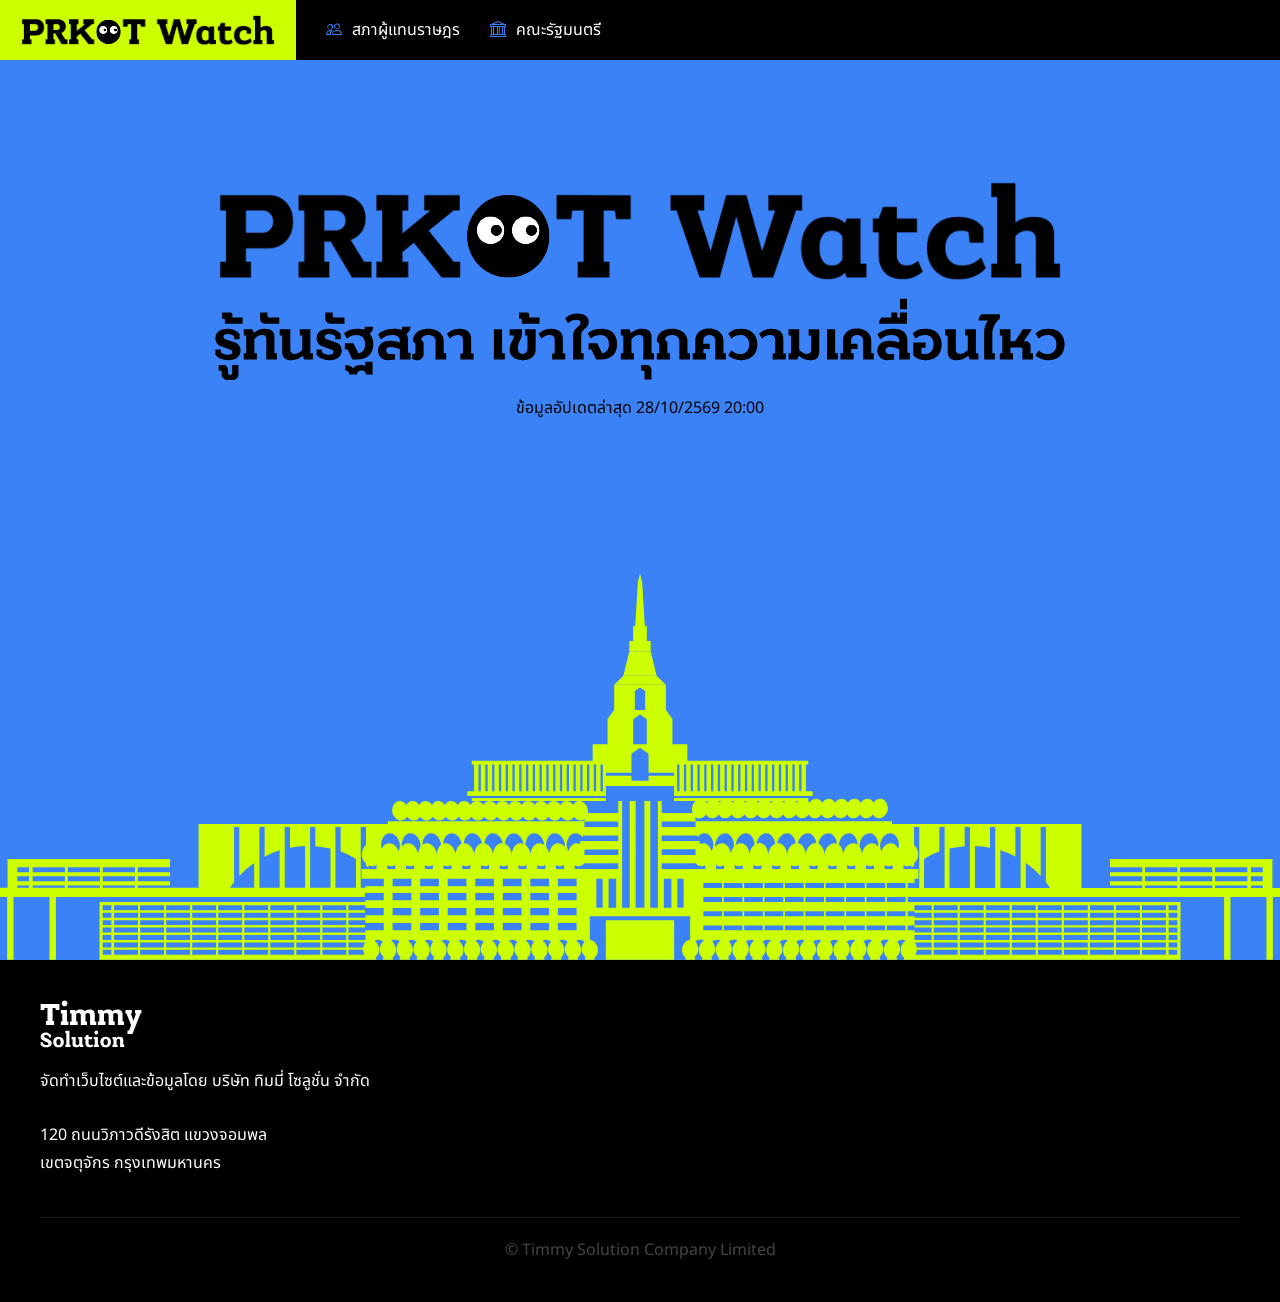
<file: index.html>
<!DOCTYPE html>
<html lang="th">
<head>
    <meta charset="UTF-8">

    <meta property="og:title" content="PRKOT Watch - รู้ทันรัฐสภา เข้าใจทุกความเคลื่อนไหว">
    <meta property="og:type" content="website">
    <meta property="og:url" content="https://prkot-watch.vercel.app/">
    <meta property="og:image" content="https://prkot-watch.vercel.app/assets/og.png">
    <meta property="og:site_name" content="PRKOT Watch - รู้ทันรัฐสภา เข้าใจทุกความเคลื่อนไหว">

    <meta name="twitter:card" content="summary_large_image">
    <meta name="twitter:title" content="PRKOT Watch - รู้ทันรัฐสภา เข้าใจทุกความเคลื่อนไหว">
    <meta name="twitter:image" content="https://prkot-watch.vercel.app/assets/og.png">

    <title>PRKOT Watch</title>

    <link rel="stylesheet" href="/main.css">
    <link rel="shortcut icon" href="/assets/favicon.png" type="image/png">

    <script src="/load.js"></script>
</head>
<body>

<header id="header"></header>

<div class="hero">
    <div class="hero-content">
        <img src="/assets/logo-slogan.svg">

        <p>
            ข้อมูลอัปเดตล่าสุด 28/10/2569 20:00
        </p>
    </div>
</div>

<footer id="footer"></footer>

</body>
</html>
</file>
<file: main.css>
@import url('https://fonts.googleapis.com/css2?family=Noto+Sans+Thai:wght@100..900&display=swap');
@import url("https://cdn.jsdelivr.net/npm/bootstrap-icons@1.13.2/font/bootstrap-icons.min.css");

:root {
    --color-primary: #ccff00;
    --color-primary-dark: #a8d600;
    --color-primary-light: #e5ff80;

    --color-secondary: #3b82f6;
    --color-secondary-dark: #2563eb;
    --color-secondary-light: #60a5fa;

    --color-black: #000000;
    --color-black-soft: #111111;
    --color-white: #ffffff;

    --color-gray-100: #f5f5f5;
    --color-gray-200: #e5e5e5;
    --color-gray-300: #cccccc;
    --color-gray-400: #999999;
    --color-gray-500: #666666;
    --color-gray-600: #444444;
    --color-gray-700: #2b2b2b;
    --color-gray-800: #1a1a1a;
    --color-gray-900: #0d0d0d;

    --bg-primary: #ffffff;
    --bg-secondary: #f5f5f5;

    --bg-dark: #000000;
    --bg-dark-soft: #111111;

    --bg-brand: #ccff00;
    --bg-brand-secondary: #3b82f6;

    --text-primary: #000000;
    --text-secondary: #444444;
    --text-muted: #777777;

    --text-light: #ffffff;
    --text-brand: #ccff00;
    --text-brand-secondary: #3b82f6;

    --border-light: #e5e5e5;
    --border-dark: #333333;
    --border-brand: #ccff00;
    --border-brand-secondary: #3b82f6;

    --color-success: #22c55e;
    --color-warning: #f59e0b;
    --color-danger: #ef4444;
    --color-info: #3bb5f6;

    --font-xs: 0.75rem;
    --font-sm: 0.875rem;
    --font-md: 1rem;
    --font-lg: 1.125rem;
    --font-xl: 1.5rem;
    --font-2xl: 2rem;
    --font-3xl: 3rem;

    --shadow-sm: 0 2px 6px rgba(0, 0, 0, 0.08);
    --shadow-md: 0 4px 12px rgba(0, 0, 0, 0.12);
    --shadow-lg: 0 10px 30px rgba(0, 0, 0, 0.16);

    --transition-fast: 0.15s ease;
    --transition-normal: 0.25s ease;
    --transition-slow: 0.4s ease;
}

* {
    font-family: 'Noto Sans Thai', sans-serif;
}

html {
    scroll-behavior: smooth;
}

body {
    background-color: var(--bg-primary);
    color: var(--text-primary);
    margin: 0;
    padding: 0;
}

header {
    position: sticky;
    z-index: 1000;
    top: 0;

    display: flex;
    justify-content: flex-start;
    align-items: center;

    gap: 20px;

    padding: 0;
    height: 60px;

    background-color: var(--bg-dark);
}

nav {
    display: flex;
    align-items: stretch;
    justify-content: center;
    height: 100%;
    gap: 10px;
}

header nav a {
    display: flex;
    align-items: center;
    gap: 10px;

    height: 100%;
    padding: 0 10px;

    text-decoration: none;
    color: var(--text-light);
    font-size: var(--font-md);
    font-weight: 400;
    cursor: pointer;
}

header nav a i {
    color: var(--text-brand-secondary);
}

header .logo {    
    background-color: var(--bg-brand);
    text-decoration: none;
    height: 100%;
    padding: 0 20px;

    display: flex;
    align-items: center;
    justify-content: flex-start;
    gap: 10px;
}

header .logo img {
    height: 30px;
}

.dropdown {
    position: relative;
}

.dropdown-menu {
    position: absolute;
    top: 100%;
    transform: translate(-10%);

    min-width: 200px;

    background: var(--bg-dark);
    padding: 0 0 10px;

    opacity: 0;
    visibility: hidden;
    pointer-events: none;

    z-index: 3000;

    transition: var(--transition-normal);
}

.dropdown:hover .dropdown-menu,
.dropdown:focus-within .dropdown-menu {
    opacity: 1;
    visibility: visible;
    pointer-events: auto;
}

.dropdown-menu a {
    display: block;
    padding: 10px 30px;

    color: var(--text-light);
    font-size: var(--font-md);
    text-decoration: none;

    transition: var(--transition-normal);
}

.hero {
    position: relative;
    display: flex;
    align-items: flex-start;
    justify-content: center;

    width: 100%;
    min-height: 100vh;

    background: var(--bg-dark) url('/assets/hero.svg')
        no-repeat bottom center / cover;

    color: var(--text-primary);
    overflow: hidden;
}

footer {
    background: var(--bg-dark);
    color: var(--text-light);
    padding: 40px;
}

.footer-grid {
    display: grid;
    grid-template-columns: 1fr;
    gap: 40px;
}

.footer-brand .logo {
    filter: brightness(0) invert(1);

    text-decoration: none;

    display: flex;
    align-items: center;
    justify-content: flex-start;
    gap: 10px;
}

.footer-brand .logo img {
    height: 3rem;
}

.footer-brand p {
    margin: 20px 0 0;
    color: var(--text-light);
    line-height: 1.7;
}

.footer-bottom {
    margin-top: 40px;
    padding-top: 20px;

    border-top: 1px solid var(--color-gray-800);

    text-align: center;
}

.footer-bottom p {
    margin: 0;
    color: var(--text-secondary);
}

.page-header {
    position: relative;
    display: flex;
    align-items: center;
    justify-content: center;

    width: 100%;

    color: var(--text-primary);
    overflow: hidden;
}

.page-header h1 {
    margin: 0;

    font-size: 4rem;
    font-weight: 700;
    text-align: center;
    line-height: 1.2;

    z-index: 1;
}

.page-header h1 p {
    font-weight: 300;
    font-size: var(--font-md);
}

.page-nav {
    position: absolute;
    top: 50%;
    transform: translateY(-50%);

    display: inline-flex;
    align-items: center;
    gap: 8px;

    color: var(--text-primary);
    text-decoration: none;
    font-size: var(--font-xl);
}

.page-nav i {
    color: var(--text-brand-secondary);
}

.page-nav.prev {
    left: 80px;
}

.page-nav.next {
    right: 80px;
}

.hero-content {
    position: relative;
    z-index: 1;

    width: 100%;
    max-width: 1200px;
    margin: 0 auto;
    padding: 120px 0;

    display: flex;
    flex-direction: column;
    align-items: center;
    justify-content: center;

    text-align: center;
}

.hero-content img {
    display: block;
    width: auto;
    height: 200px;
}

main {
    padding: 40px;
}

section {
    padding-top: 40px;
}

.parliament-stats {
    display: flex;
    flex-direction: column;
    gap: 28px;
}

.stats-group {
    width: 100%;
}

.stats-heading {
    display: flex;
    align-items: baseline;
    gap: 6px;
    margin-bottom: 6px;
}

.stats-heading h2 {
    margin: 0;
    font-size: 1rem;
    font-weight: 600;
    color: var(--text-primary);
}

.stats-heading > span {
    color: #888;
    font-size: 0.95rem;
}

.party-bar {
    display: flex;
    width: 100%;
    height: 15px;
    overflow: hidden;
    gap: 2px;
}

.party-segment {
    flex: 0 0 auto;
    height: 100%;
    min-width: 1px;

    transform: scaleX(0);
    transform-origin: left;
    animation: partyGrow 1s ease-out forwards;

    transition: var(--transition-slow);
}

.party-segment:last-child {
    border-right: 0;
}

@keyframes partyGrow {
    from {
        transform: scaleX(0);
    }

    to {
        transform: scaleX(1);
    }
}

@media (prefers-reduced-motion: reduce) {
    .party-segment {
        animation: none;
        transform: none;
        transition: none;
    }
}

.party-legend {
    display: grid;
    grid-template-columns: repeat(3, minmax(0, 1fr));
    column-gap: 24px;
    row-gap: 4px;
    margin-top: 8px;
}

.party-item {
    display: flex;
    align-items: center;
    justify-content: space-between;
    gap: 8px;
    min-width: 0;
    font-size: 0.85rem;
    line-height: 1.5;
}

.party-name {
    display: flex;
    align-items: center;
    min-width: 0;
    gap: 3px;
}

.party-name > span:last-child {
    overflow: hidden;
    white-space: nowrap;
    text-overflow: ellipsis;
}

.party-dot {
    flex: 0 0 8px;
    width: 8px;
    height: 8px;
    border-radius: 50%;
}

.party-count {
    flex: 0 0 auto;
    color: #888;
    font-variant-numeric: tabular-nums;
}

.members-section {
    width: 100%;
    margin: 0 auto;
    padding: 40px 0;
    color: var(--text-primary);
}

.members-group {
    margin-bottom: 36px;
}

.members-heading {
    display: flex;
    align-items: center;
    gap: 10px;
    margin-bottom: 24px;
}

.members-heading h2 {
    margin: 0;
    font-size: var(--font-2xl);
    font-weight: 700;
    line-height: 1.4;
    color: var(--text-primary);
}

.members-party {
    width: 100%;
    margin-bottom: 24px;
}

.members-party-heading {
    display: flex;
    align-items: center;
    gap: 8px;

    padding: 0 8px 14px;
    margin-bottom: 16px;

    border-bottom: 1px solid #d9d9d9;
}

.party-logo {
    width: 24px;
    height: 24px;
    flex: 0 0 24px;
    object-fit: contain;
    border-radius: 100%;
}

.members-party-heading h3 {
    margin: 0;
    font-size: var(--font-md);
    font-weight: 600;
    line-height: 1.5;
}

.members-party-heading > span {
    color: #888;
    font-size: var(--font-sm);
    white-space: nowrap;
}


.members-grid {
    display: grid;
    grid-template-columns: repeat(4, minmax(0, 1fr));
    column-gap: 28px;
    row-gap: 24px;
}

.member-card {
    display: flex;
    align-items: flex-start;
    gap: 12px;
    min-width: 0;
}

.member-avatar {
    width: 44px;
    height: 44px;
    flex: 0 0 44px;
    border-radius: 50%;
    object-fit: cover;
    object-position: center;
    background: #eeeeee;
}

.member-info {
    display: flex;
    flex-direction: column;
    align-items: flex-start;
    min-width: 0;
}

.member-name {
    margin: 0 0;
    font-size: var(--font-md);
    font-weight: 500;
    line-height: 1.5;
    overflow-wrap: anywhere;
}

.member-party-name {
    color: #777777;
    font-size: var(--font-sm);
    line-height: 1.5;
}


/* Cabinet page */
.cabinet-message {
    padding: 60px 20px;
    text-align: center;
    color: var(--text-muted);
    font-size: var(--font-md);
}

.cabinet-message i {
    margin-right: 8px;
}

.cabinet-message[hidden],
#cabinetContent[hidden] {
    display: none;
}

.cabinet-section {
    padding-top: 48px;
}

.cabinet-section-heading {
    margin-bottom: 24px;
}

.cabinet-section-heading h2 {
    margin: 0;
    font-size: var(--font-2xl);
    font-weight: 700;
    line-height: 1.4;
}

.cabinet-subtitle {
    margin: 4px 0 0;
    color: var(--text-muted);
    font-size: var(--font-sm);
}

/* Prime minister */
.prime-minister-container {
    width: 100%;
}

.cabinet-card {
    display: flex;
    align-items: flex-start;
    gap: 18px;
    min-width: 0;
}

.cabinet-card-prime {
    align-items: center;
    gap: 32px;
    padding: 28px;
    background: var(--bg-secondary);
    border-left: 5px solid var(--color-primary);
}

.cabinet-image-wrap {
    flex: 0 0 100px;
    height: 120px;
    overflow: hidden;
    background: var(--color-gray-200);
}

.cabinet-image {
    display: block;
    width: 100%;
    height: 100%;
    object-fit: cover;
    object-position: center top;
}

.cabinet-card-prime .cabinet-image-wrap {
    flex-basis: 180px;
    width: 180px;
    height: 220px;
}

.cabinet-info {
    display: flex;
    flex: 1;
    flex-direction: column;
    align-items: flex-start;
    min-width: 0;
}

.cabinet-position {
    margin-bottom: 6px;
    color: var(--text-muted);
    font-size: var(--font-sm);
    font-weight: 500;
}

.cabinet-name {
    margin: 0;
    font-size: var(--font-lg);
    font-weight: 700;
    line-height: 1.5;
    overflow-wrap: anywhere;
}

.cabinet-card-prime .cabinet-name {
    font-size: var(--font-2xl);
}

.cabinet-ministry {
    margin: 8px 0 0;
    color: var(--text-secondary);
    font-size: var(--font-md);
    line-height: 1.7;
}

.cabinet-description {
    margin: 8px 0 0;
    color: var(--text-secondary);
    font-size: var(--font-sm);
    line-height: 1.7;
}

.cabinet-party {
    display: inline-block;
    margin-top: 12px;
    padding: 4px 10px;
    background: var(--color-gray-200);
    color: var(--text-secondary);
    font-size: var(--font-xs);
    border-radius: 1000px;
}

/* Deputy PM and ministers */
.cabinet-grid {
    display: grid;
    grid-template-columns: repeat(3, minmax(0, 1fr));
    gap: 32px 24px;
}

.cabinet-grid .cabinet-card {
    gap: 14px;
}

.cabinet-grid .cabinet-image-wrap {
    flex: 0 0 100px;
    width: 100px;
    height: 120px;
}

.cabinet-grid .cabinet-name {
    font-size: var(--font-md);
}

.cabinet-grid .cabinet-position {
    font-size: var(--font-xs);
    line-height: 1.6;
}

.cabinet-grid .cabinet-ministry {
    margin-top: 5px;
    font-size: var(--font-sm);
}

.cabinet-grid .cabinet-party {
    margin-top: 8px;
}
</file>
